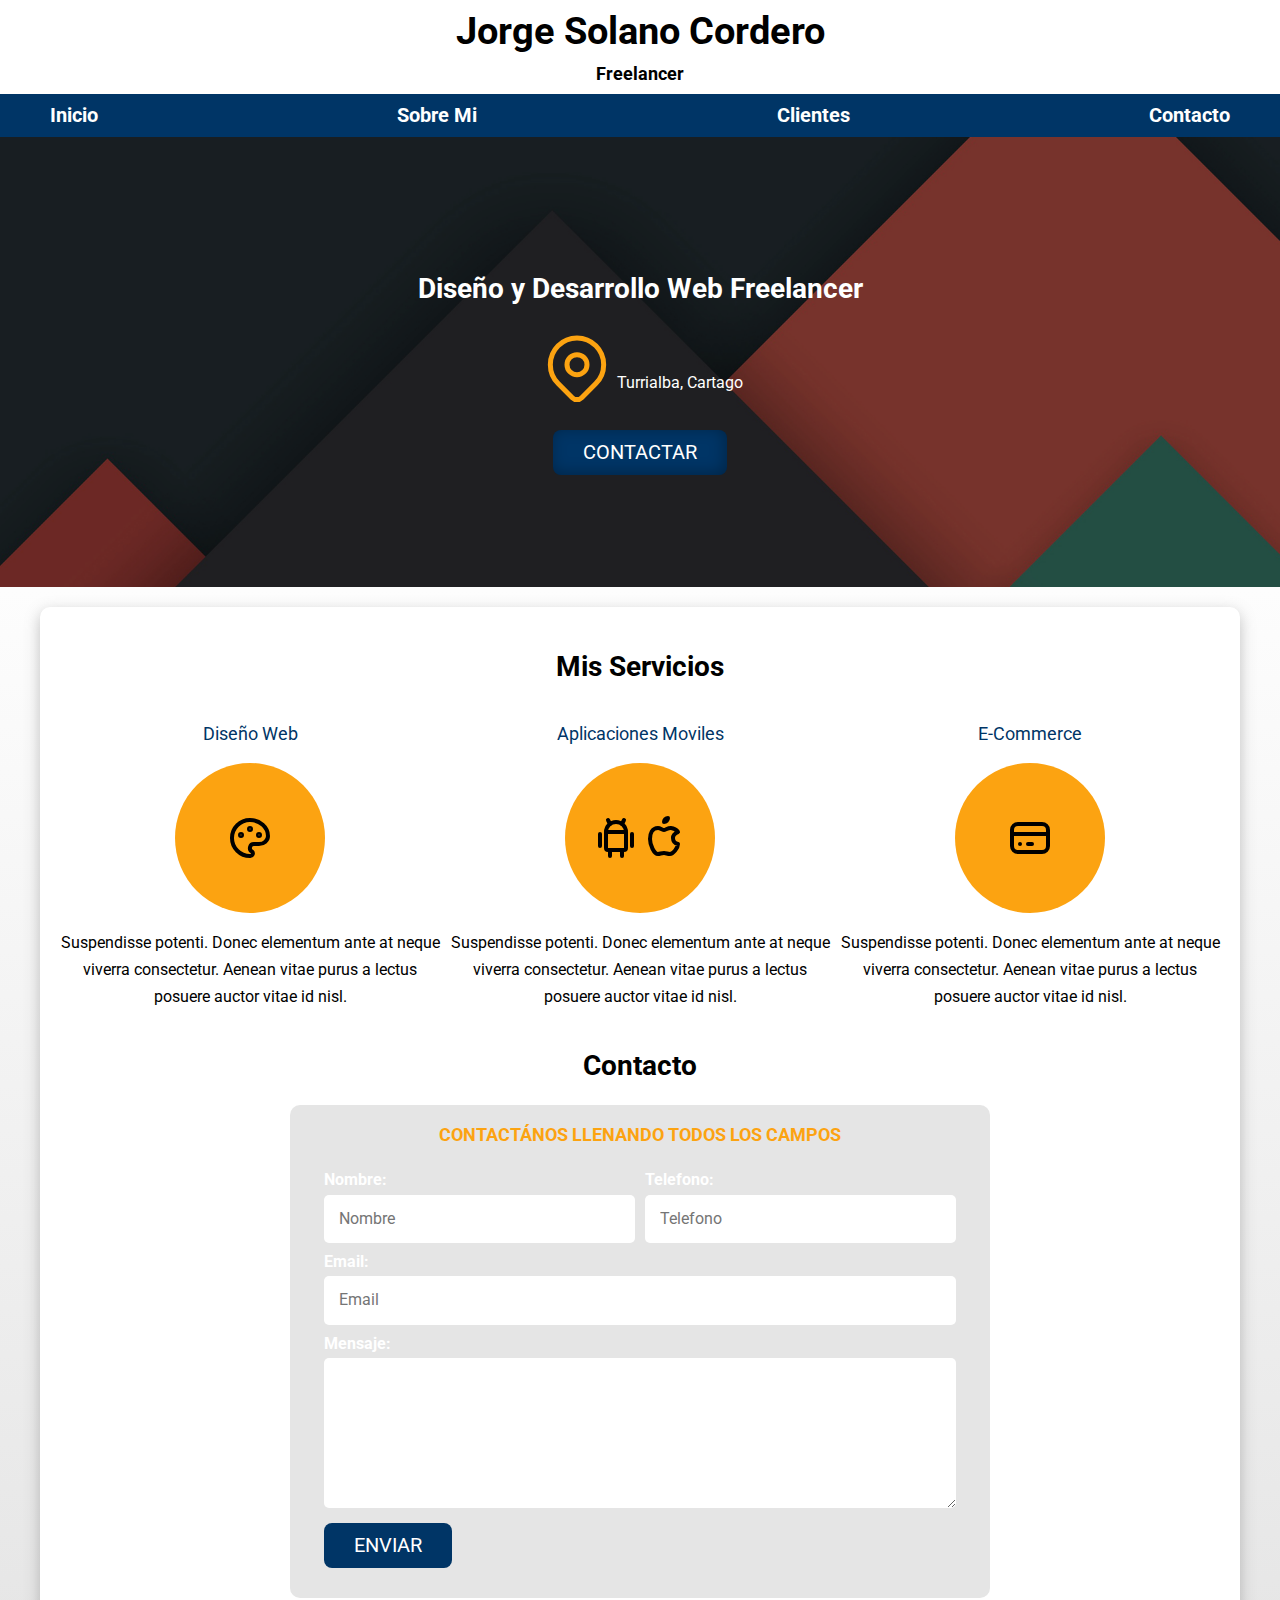
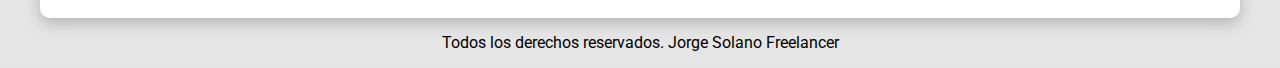
<file: index.html>
<!DOCTYPE html>
<html lang="en">
  <head>
    <meta charset="UTF-8" />
    <meta http-equiv="X-UA-Compatible" content="IE=edge" />
    <meta name="viewport" content="width=device-width, initial-scale=1.0" />
    <title>Diseñador Freelancer</title>
    <link rel="preload" href="/css/normalize.css" as="style" />
    <link rel="stylesheet" href="/css/normalize.css" />
    <link rel="preload" href="/css/styles.css" as="style" />
    <link rel="stylesheet" href="/css/styles.css" />
  </head>
  <body>
    <header>
      <h1 class="titulo">
        Jorge Solano Cordero
        <p class="freelancer">Freelancer</p>
      </h1>
    </header>

    <div class="nav-bg">
      <nav class="navegacion-principal contenedor">
        <a href="/index.html">Inicio</a>
        <a href="/SobreMi.html">Sobre Mi</a>
        <a href="/Clientes.html">Clientes</a>
        <a href="/Contacto.html">Contacto</a>
      </nav>
    </div>

    <section class="hero">
      <div class="contenido-hero">
        <h2 class="titulo2">Diseño y Desarrollo Web Freelancer</h2>

        <div class="ubicacion">
          <svg
            xmlns="http://www.w3.org/2000/svg"
            class="icon icon-tabler icon-tabler-map-pin"
            width="80"
            height="80"
            viewBox="0 0 24 24"
            stroke-width="1.5"
            stroke="#fca311"
            fill="none"
            stroke-linecap="round"
            stroke-linejoin="round"
          >
            <path stroke="none" d="M0 0h24v24H0z" fill="none" />
            <circle cx="12" cy="11" r="3" />
            <path
              d="M17.657 16.657l-4.243 4.243a2 2 0 0 1 -2.827 0l-4.244 -4.243a8 8 0 1 1 11.314 0z"
            />
          </svg>

          <p>Turrialba, Cartago</p>
        </div>

        <a class="boton" href="/Contacto.html"">Contactar</a>
      </div>
    </section>

    <main class="contenedor sombra">
      <h2>Mis Servicios</h2>

      <div class="servicios">
        <section class="servicio">
          <h3>Diseño Web</h3>
          <div class="iconos">
            <svg
              xmlns="http://www.w3.org/2000/svg"
              class="icon icon-tabler icon-tabler-palette"
              width="48"
              height="48"
              viewBox="0 0 24 24"
              stroke-width="2"
              stroke="#000000"
              fill="none"
              stroke-linecap="round"
              stroke-linejoin="round"
            >
              <path stroke="none" d="M0 0h24v24H0z" fill="none" />
              <path
                d="M12 21a9 9 0 1 1 0 -18a9 8 0 0 1 9 8a4.5 4 0 0 1 -4.5 4h-2.5a2 2 0 0 0 -1 3.75a1.3 1.3 0 0 1 -1 2.25"
              />
              <circle cx="7.5" cy="10.5" r=".5" fill="currentColor" />
              <circle cx="12" cy="7.5" r=".5" fill="currentColor" />
              <circle cx="16.5" cy="10.5" r=".5" fill="currentColor" />
            </svg>
          </div>
          <p>
            Suspendisse potenti. Donec elementum ante at neque viverra
            consectetur. Aenean vitae purus a lectus posuere auctor vitae id
            nisl.
          </p>
        </section>

        <section class="servicio">
          <h3>Aplicaciones Moviles</h3>
          <div class="iconos">
            <svg
              xmlns="http://www.w3.org/2000/svg"
              class="icon icon-tabler icon-tabler-brand-android"
              width="48"
              height="48"
              viewBox="0 0 24 24"
              stroke-width="2"
              stroke="#000000"
              fill="none"
              stroke-linecap="round"
              stroke-linejoin="round"
            >
              <path stroke="none" d="M0 0h24v24H0z" fill="none" />
              <line x1="4" y1="10" x2="4" y2="16" />
              <line x1="20" y1="10" x2="20" y2="16" />
              <path
                d="M7 9h10v8a1 1 0 0 1 -1 1h-8a1 1 0 0 1 -1 -1v-8a5 5 0 0 1 10 0"
              />
              <line x1="8" y1="3" x2="9" y2="5" />
              <line x1="16" y1="3" x2="15" y2="5" />
              <line x1="9" y1="18" x2="9" y2="21" />
              <line x1="15" y1="18" x2="15" y2="21" />
            </svg>

            <svg
              xmlns="http://www.w3.org/2000/svg"
              class="icon icon-tabler icon-tabler-brand-apple"
              width="48"
              height="48"
              viewBox="0 0 24 24"
              stroke-width="2"
              stroke="#000000"
              fill="none"
              stroke-linecap="round"
              stroke-linejoin="round"
            >
              <path stroke="none" d="M0 0h24v24H0z" fill="none" />
              <path
                d="M9 7c-3 0 -4 3 -4 5.5c0 3 2 7.5 4 7.5c1.088 -.046 1.679 -.5 3 -.5c1.312 0 1.5 .5 3 .5s4 -3 4 -5c-.028 -.01 -2.472 -.403 -2.5 -3c-.019 -2.17 2.416 -2.954 2.5 -3c-1.023 -1.492 -2.951 -1.963 -3.5 -2c-1.433 -.111 -2.83 1 -3.5 1c-.68 0 -1.9 -1 -3 -1z"
              />
              <path d="M12 4a2 2 0 0 0 2 -2a2 2 0 0 0 -2 2" />
            </svg>
          </div>
          <p>
            Suspendisse potenti. Donec elementum ante at neque viverra
            consectetur. Aenean vitae purus a lectus posuere auctor vitae id
            nisl.
          </p>
        </section>

        <section class="servicio">
          <h3>E-Commerce</h3>
          <div class="iconos">
            <svg
              xmlns="http://www.w3.org/2000/svg"
              class="icon icon-tabler icon-tabler-credit-card"
              width="48"
              height="48"
              viewBox="0 0 24 24"
              stroke-width="2"
              stroke="#000000"
              fill="none"
              stroke-linecap="round"
              stroke-linejoin="round"
            >
              <path stroke="none" d="M0 0h24v24H0z" fill="none" />
              <rect x="3" y="5" width="18" height="14" rx="3" />
              <line x1="3" y1="10" x2="21" y2="10" />
              <line x1="7" y1="15" x2="7.01" y2="15" />
              <line x1="11" y1="15" x2="13" y2="15" />
            </svg>
          </div>

          <p>
            Suspendisse potenti. Donec elementum ante at neque viverra
            consectetur. Aenean vitae purus a lectus posuere auctor vitae id
            nisl.
          </p>
        </section>
      </div>

      <section>
        <h2>Contacto</h2>
        <form action="#" method="GET" class="formulario">
          <fieldset>
            <legend>Contactános llenando todos los campos</legend>

            <div class="contenedores-form">
              <div class="contenedor-form">
                <label for="nombre">Nombre: </label>
                <input id="nombre" type="text" placeholder="Nombre" />
              </div>

              <div class="contenedor-form">
                <label for="telefono">Telefono: </label>
                <input id="telefono" type="tel" placeholder="Telefono" />
              </div>

              <div class="contenedor-form">
                <label for="email">Email: </label>
                <input id="email" type="email" placeholder="Email" />
              </div>

              <div class="contenedor-form">
                <label for="mensaje">Mensaje: </label>
                <textarea name="mensaje" id="mensaje"></textarea>
              </div>
            </div>
            <div class="enviar">
              <input class="boton" type="submit" value="Enviar" />
            </div>
          </fieldset>
        </form>
      </section>
    </main>

    <footer>
      <p>Todos los derechos reservados. Jorge Solano Freelancer</p>
    </footer>
  </body>
</html>
</file>
<file: css/styles.css>
@import url("https://fonts.googleapis.com/css2?family=Roboto:wght@400;700&display=swap");

:root {
  --blanco: #ffffff;
  --negro: #000000;
  --gris: #e5e5e5;
  --azul: #003566;
  --amarillo: #fca311;
}

/* -----Globales----- */
html {
  font-size: 62.5%; /* hack rem */
  box-sizing: border-box;
}

*,
*:before,
*:after {
  box-sizing: inherit;
}

body {
  font-size: 16px; /* 1rem = 10px */
  font-family: "Roboto", sans-serif;
  background-image: linear-gradient(to top, var(--gris) 0%, var(--blanco) 70%);
}

.contenedor {
  max-width: 120rem;
  margin: 0 auto;
}

.boton {
  background-color: var(--azul);
  color: var(--blanco);
  padding: 1.1rem 3rem;
  border-radius: 0.8rem;
  font-size: 2rem;
  text-transform: uppercase;
  width: 80%;
  text-align: center;
  box-shadow: inset -2px -2px 15px 0px rgba(0, 0, 0, 0.3);
  border: none;
}

.boton:hover {
  background-color: #fca311;
  cursor: pointer;
}

@media (min-width: 768px) {
  .boton {
    width: auto;
  }
}

.sombra {
  box-shadow: 0px 5px 15px 0px rgba(102, 102, 102, 0.4);
  background-color: var(--blanco);
  padding: 2rem;
  border-radius: 1rem;
}

/* -----Tipografia----- */
h1 {
  font-size: 3.8rem;
  text-align: center;
}
h2 {
  font-size: 2.8rem;
  text-align: center;
}
h3 {
  font-size: 1.8rem;
  text-align: center;
}

a {
  text-decoration: none;
}

/* -----Titulos----- */
.titulo {
  margin: 1rem;
}

.titulo .freelancer {
  font-size: 1.8rem;
  margin: 1rem;
}

/* -----Navegacion Principal----- */
.nav-bg {
  background-color: var(--azul);
}

.navegacion-principal {
  display: flex;
  flex-direction: column;
}

@media (min-width: 480px) {
  .navegacion-principal {
    flex-direction: row;
    justify-content: space-between;
  }
}

.navegacion-principal a {
  display: block;
  text-align: center;
  color: var(--blanco);
  text-decoration: none;
  font-size: 2rem;
  font-weight: 700;
  padding: 1rem;
}

.navegacion-principal a:hover {
  background-color: var(--amarillo);
}

/* -----Hero----- */
.hero {
  background-image: url(/Img/FondoHTML.jpg);
  background-repeat: no-repeat;
  background-size: cover;
  background-position: center;
  height: 45rem;
  position: relative;
  margin-bottom: 2rem;
}

.contenido-hero {
  position: absolute;
  color: var(--blanco);
  width: 100%;
  height: 100%;
  background-color: rgba(0, 0, 0, 0.4);
  display: flex;
  flex-direction: column;
  justify-content: center;
  align-items: center;
}

.contenido-hero .ubicacion {
  display: flex;
  align-items: flex-end;
}

.contenido-hero .boton {
  margin-top: 2.2rem;
}
/* -----Servicios----- */

@media (min-width: 768px) {
  main .servicios {
    display: grid;
    grid-template-columns: 1fr 1fr 1fr;
    justify-content: center;
    column-gap: 1rem;
  }
}

.servicio {
  display: flex;
  flex-direction: column;
  align-items: center;
}

.servicio h3 {
  color: var(--azul);
  font-weight: normal;
}

.servicio p {
  line-height: 1.7;
  text-align: center;
}

.servicio .iconos {
  width: 15rem;
  height: 15rem;
  background-color: var(--amarillo);
  border-radius: 50%;
  display: flex;
  justify-content: center;
  align-items: center;
}

/* -----Formulario----- */

.formulario {
  background-color: var(--gris);
  width: min(70rem, 100%);
  margin: 0 auto;
  padding: 2rem;
  border-radius: 1rem;
}

.formulario legend {
  color: #fca311;
  text-align: center;
  font-size: 1.8rem;
  text-transform: uppercase;
  font-weight: 700;
  margin-bottom: 2rem;
}

.formulario fieldset {
  border: none;
}

@media (min-width: 768px) {
  .contenedores-form {
    display: grid;
    grid-template-columns: 1fr 1fr;
    column-gap: 1rem;
  }

  .contenedores-form :nth-child(3),.contenedores-form :nth-child(4) {
    grid-column: 1/3;
  }

}

.contenedor-form {
  margin-bottom: 1rem;
}

.contenedor label {
  color: var(--blanco);
  font-weight: 700;
  display: block;
  margin-bottom: 0.5rem;
}

.contenedor-form input[type="text"],
.contenedor-form input[type="tel"],
.contenedor-form input[type="email"],
.contenedor-form textarea {
  width: 100%;
  border: none;
  padding: 1.5rem;
  border-radius: 0.5rem;
}

.contenedor-form textarea {
  height: 15rem;
}

.enviar .boton {
  width: 100%;
  box-shadow: none;
}

@media (min-width: 768px) {
  .enviar .boton {
    width: auto;
  }
}

/* -----Footer----- */
footer{
    text-align: center;
}
</file>
